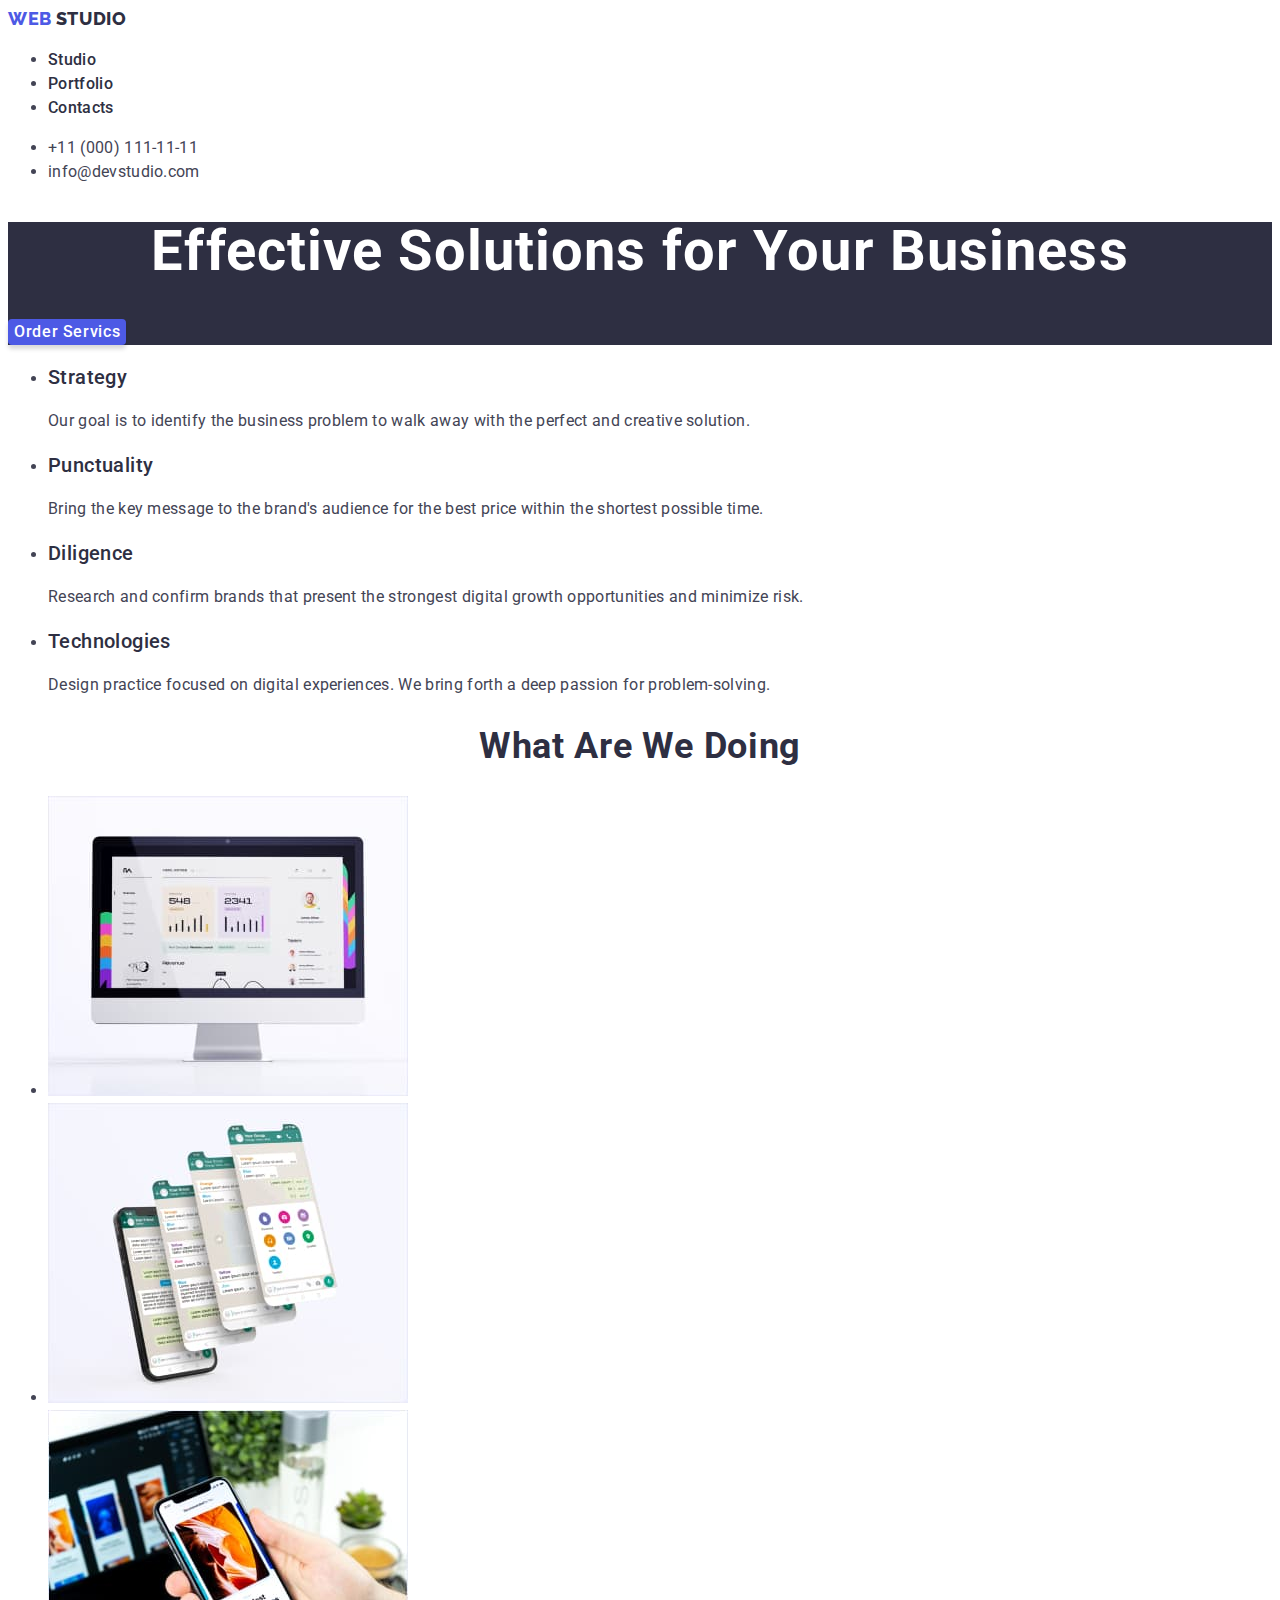
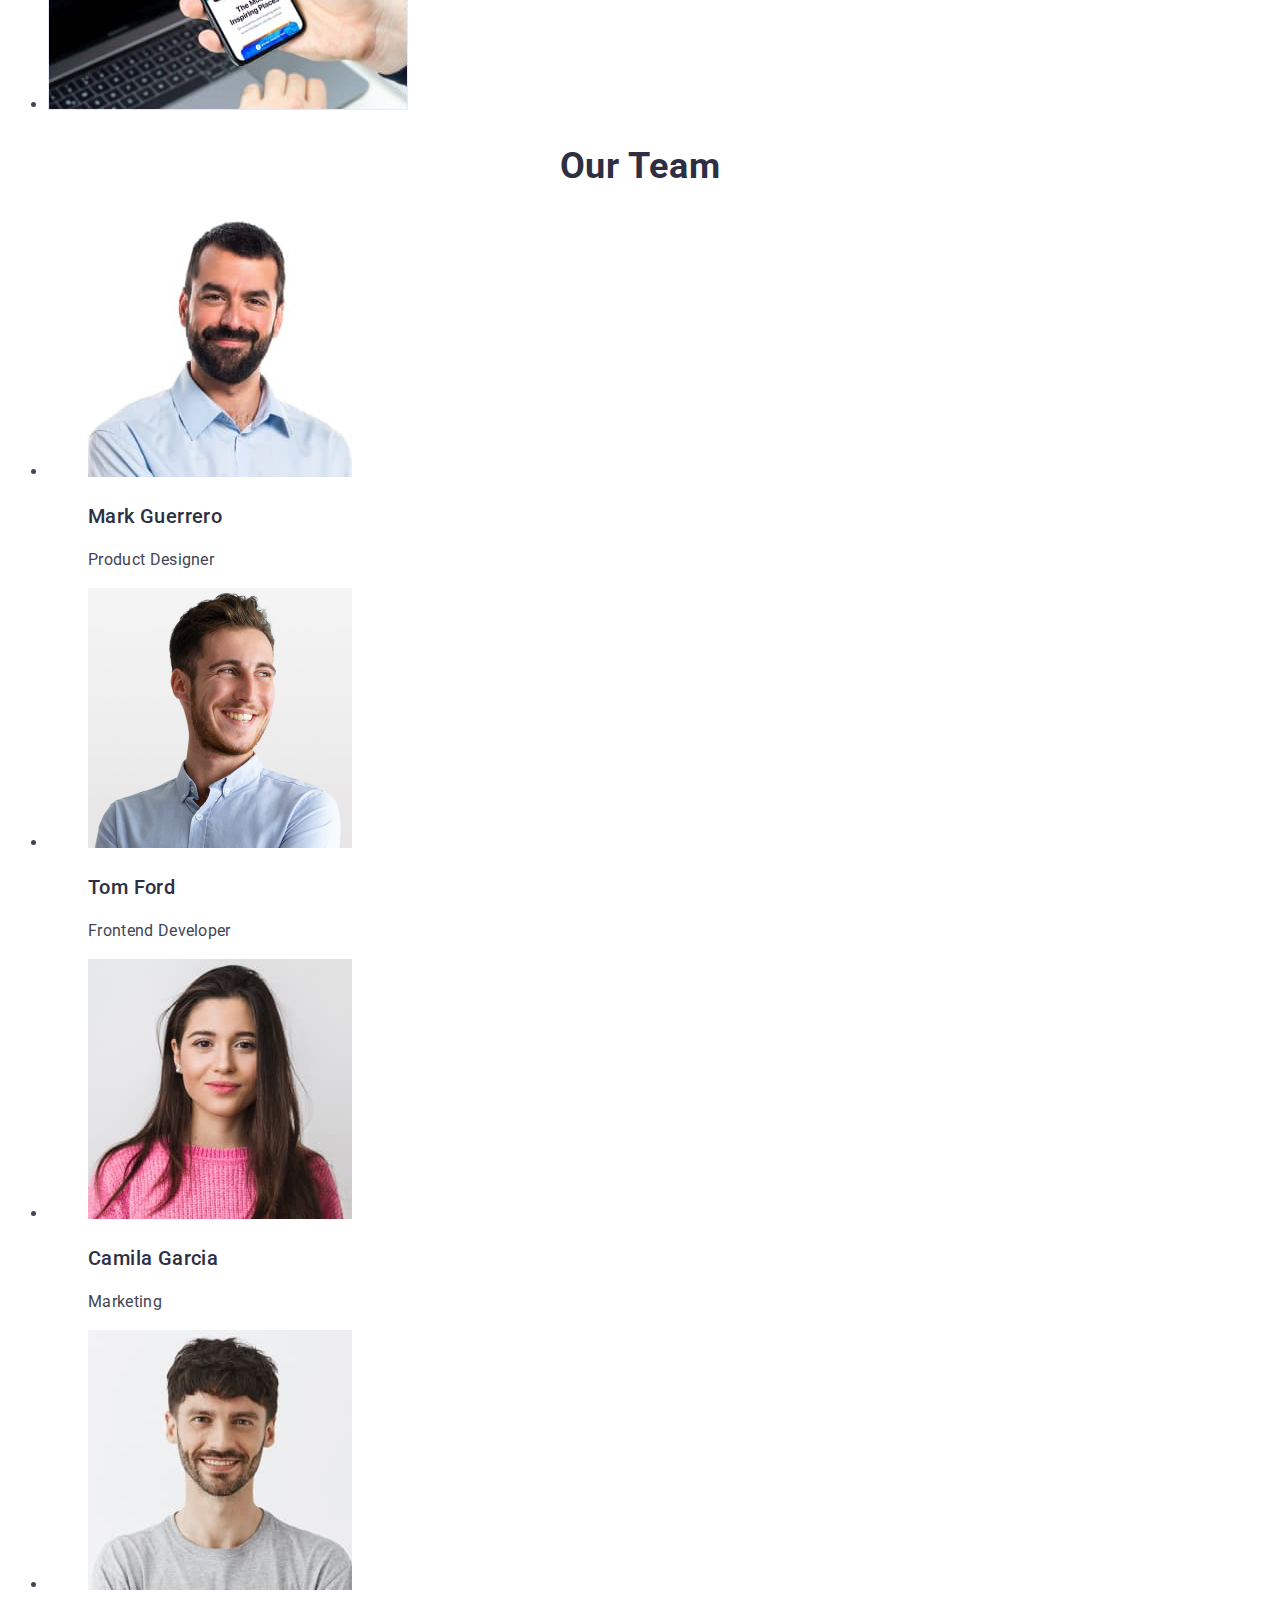
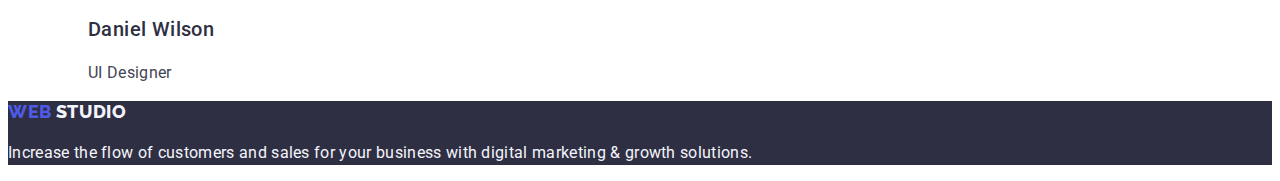
<file: index.html>
<!DOCTYPE html>
<html lang="en">

<head>
  <meta charset="UTF-8">
  <meta name="viewport" content="width=device-width, initial-scale=1.0">
  <link rel="stylesheet" type="text/css" href="./css/styles.css">
  <link rel="preconnect" href="https://fonts.googleapis.com">
  <link rel="preconnect" href="https://fonts.gstatic.com" crossorigin>
  <link href="https://fonts.googleapis.com/css2?family=Raleway:wght@800&family=Roboto:wght@400;500;700;900&display=swap"
    rel="stylesheet">
  <title>WebStudio</title>
</head>

<body>
  <header>
    <a href="https://webstudio.com" class="interactive"><span class="logo web">WEB</span>
      <span class="logo studio">STUDIO</span></a>
    <nav>
      <ul>
        <li><a href="./index.html" class="interactive navi">Studio</a></li>
        <li><a href="./portfolio.html" class="interactive navi">Portfolio</a></li>
        <li><a href="#.html" class="interactive navi">Contacts</a></li>
      </ul>
    </nav>
    <ul>
      <li><a href="tel:+110001111111" class="interactive contact">+11 (000) 111-11-11</a></li>
      <li><a href="mailto:info@devstudio.com" class="interactive contact">info@devstudio.com</a></li>
    </ul>
  </header>

  <main>
    <!--hero image-->
    <section class="dark-bg">
      <h1 class="header-one">Effective Solutions
        for Your Business</h1>
      <button type="button" class="button b-one">Order Servics</button>
    </section>
    <!--about us-->
    <section>
      <ul>
        <li>
          <h3 class="header-three">Strategy</h3>
          <p>Our goal is to identify the business
            problem to walk away with the perfect and creative solution.</p>
        </li>
        <li>
          <h3 class="header-three">Punctuality</h3>
          <p>Bring the key message to the brand's audience for the best price within the shortest possible time.</p>
        </li>
        <li>
          <h3 class="header-three">Diligence</h3>
          <p>Research and confirm brands that present the strongest digital growth opportunities and minimize risk.</p>
        </li>
        <li>
          <h3 class="header-three">Technologies</h3>
          <p>Design practice focused on digital experiences. We bring forth a deep passion for problem-solving.</p>
        </li>
      </ul>
    </section>
    <!--what are we doing-->
    <section>
      <h2 class="header-two">What Are We Doing</h2>
      <ul>
        <li>
          <img src="./images/mainpage/offer1.jpg" alt="computer with open webside" width="360" height="300">
        </li>
        <li>
          <img src="./images/mainpage/offer2.jpg" alt="phone with four different progressive screens" width="360"
            height="300">
        </li>
        <li>
          <img src="./images/mainpage/offer3.jpg" alt="computer and phone showing the same app running" width="360"
            height="300">
        </li>
      </ul>
    </section>
    <!--our team-->
    <section>
      <h2 class="header-two">Our Team</h2>
      <ul>
        <li>
          <figure>
            <img src="./images/mainpage/team1.jpg" alt="A smiling man who is a Product Designer in our company"
              width="264" height="260">
            <figcaption>
              <h3 class="header-three">Mark Guerrero</h3>
              <p>Product Designer</p>
            </figcaption>
          </figure>
        </li>
        <li>
          <figure>
            <img src="./images/mainpage/team2.jpg" alt="A smiling man who is a Frontend Developer in our company"
              width="264" height="260">
            <figcaption>
              <h3 class="header-three">Tom Ford</h3>
              <p>Frontend Developer</p>
            </figcaption>
          </figure>
        </li>
        <li>
          <figure>
            <img src="./images/mainpage/team3.jpg" alt="A smiling woman who is a Marketing specialist in our company"
              width="264" height="260">
            <figcaption>
              <h3 class="header-three">Camila Garcia</h3>
              <p>Marketing</p>
            </figcaption>
          </figure>
        </li>
        <li>
          <figure>
            <img src="./images/mainpage/team4.jpg" alt="A smiling man who is a UI Designer in our company" width="264"
              height="260">
            <figcaption>
              <h3 class="header-three">Daniel Wilson</h3>
              <p>UI Designer</p>
            </figcaption>
          </figure>
        </li>
      </ul>
    </section>
  </main>

  <footer class="dark-bg">
    <a href="https://webstudio.com" class="interactive"><span class="logo web">WEB</span>
      <span class="logo studio footer">STUDIO</span></a>
    <p>Increase the flow of customers and sales for your business with digital marketing & growth solutions.</p>
  </footer>

</body>

</html>
</file>
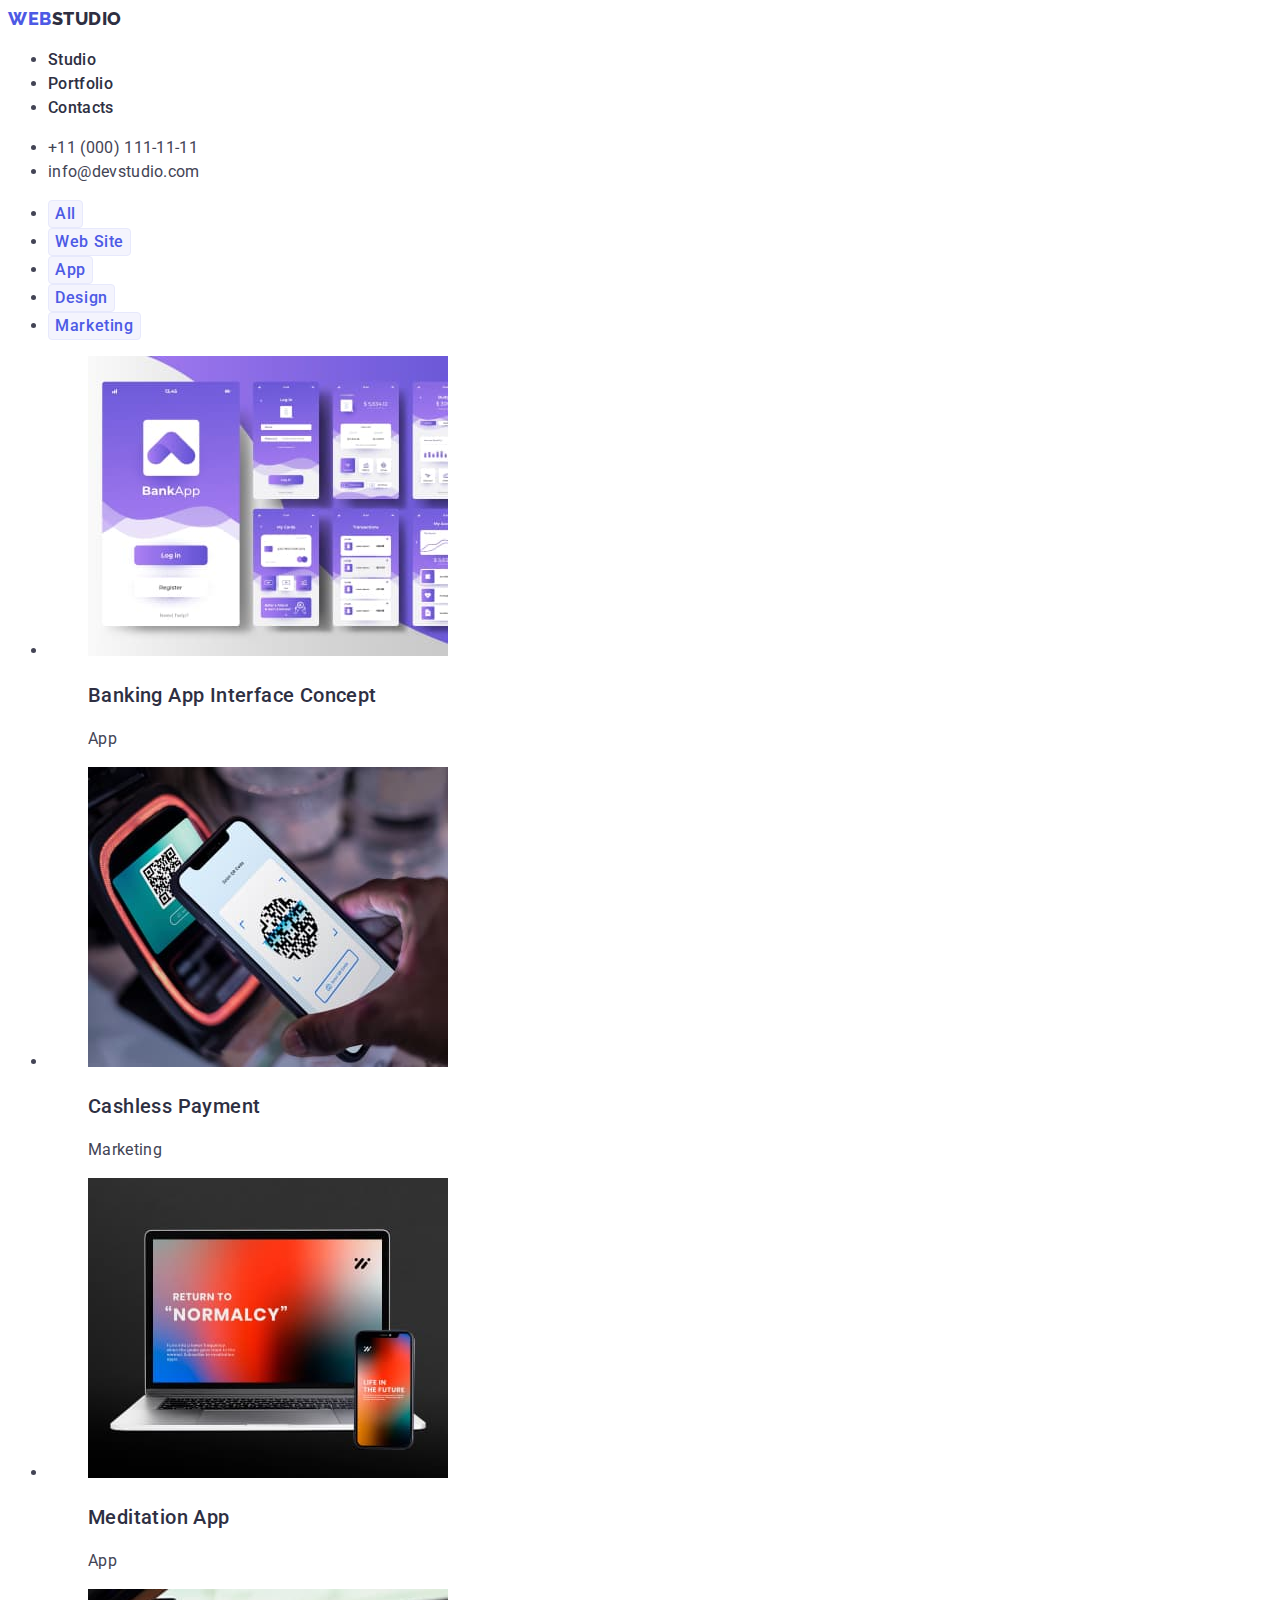
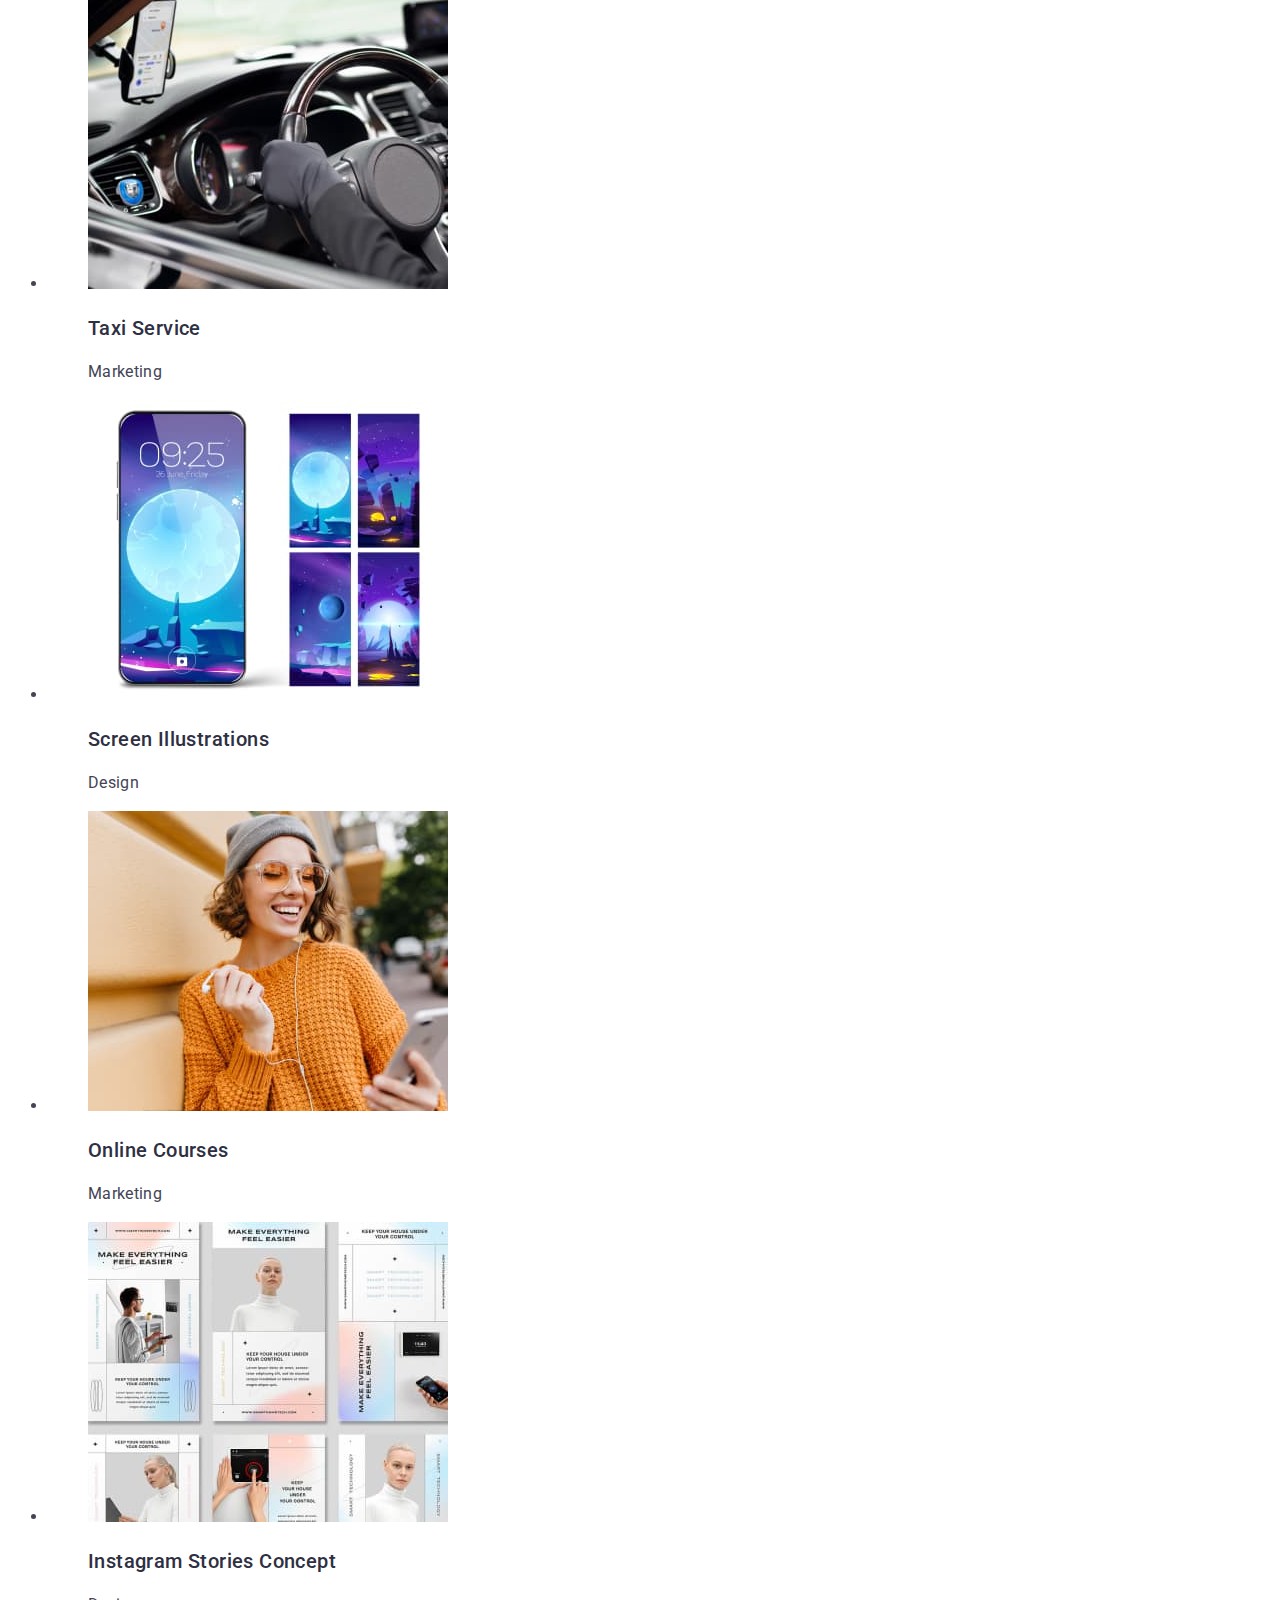
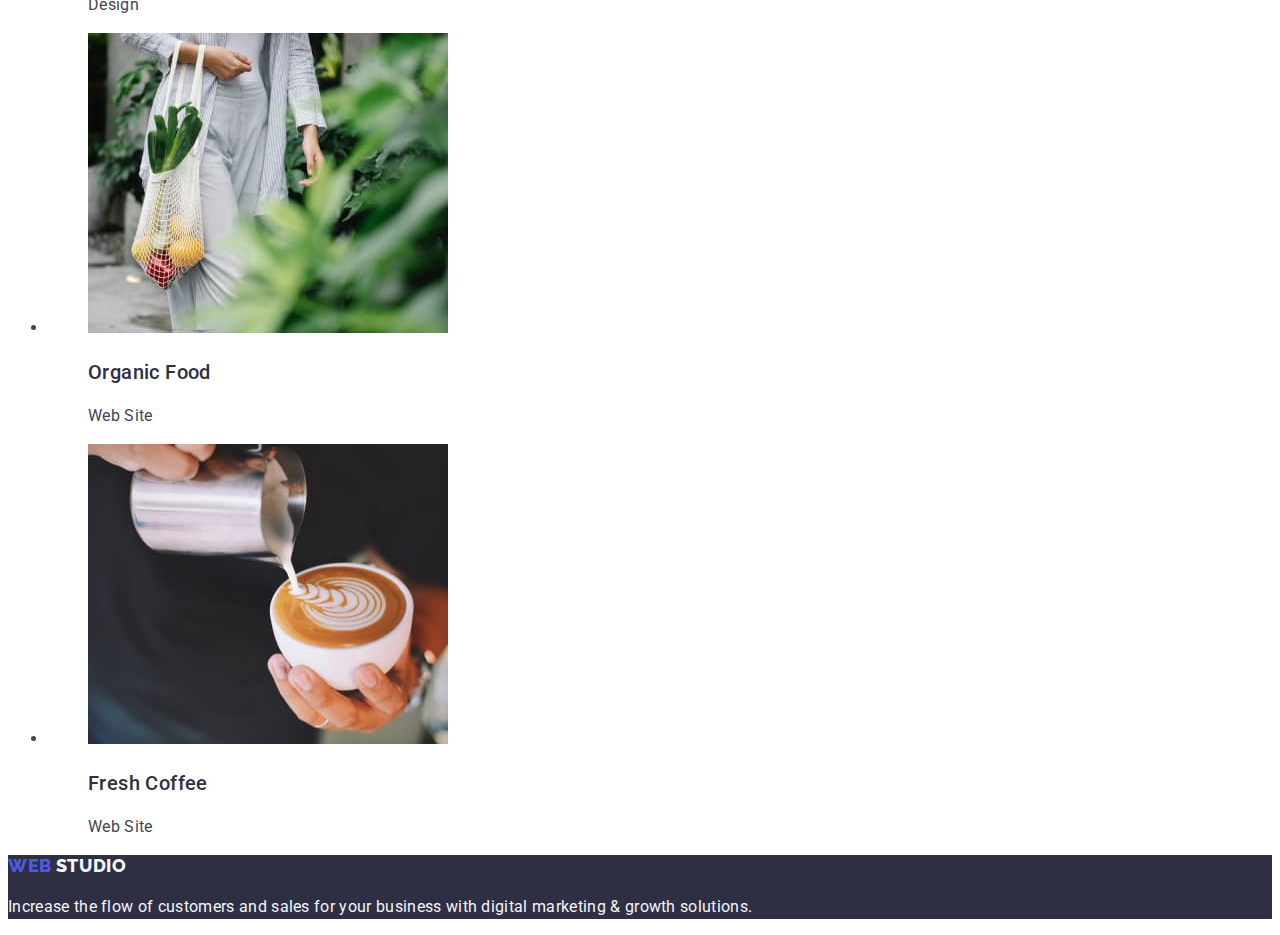
<file: portfolio.html>
<!DOCTYPE html>
<html lang="en">

<head>
  <meta charset="UTF-8">
  <meta name="viewport" content="width=device-width, initial-scale=1.0">
  <link rel="stylesheet" type="text/css" href="./css/styles.css">
  <link rel="preconnect" href="https://fonts.googleapis.com">
  <link rel="preconnect" href="https://fonts.gstatic.com" crossorigin>
  <link href="https://fonts.googleapis.com/css2?family=Raleway:wght@800&family=Roboto:wght@400;500;700;900&display=swap"
    rel="stylesheet">
  <title>WS-Portfolio</title>
</head>

<body>
  <header>
    <a href="https://webstudio.com" class="interactive"><span class="logo web">WEB</span><span
        class="logo studio">STUDIO</span></a>
    <nav>
      <ul>
        <li><a href="./index.html" class="interactive navi">Studio</a></li>
        <li><a href="./portfolio.html" class="interactive navi">Portfolio</a></li>
        <li><a href="#.html" class="interactive navi">Contacts</a></li>
      </ul>
    </nav>
    <ul>
      <li><a href="tel:+110001111111" class="interactive contact">+11 (000) 111-11-11</a></li>
      <li><a href="mailto:info@devstudio.com" class="interactive contact">info@devstudio.com</a></li>
    </ul>
  </header>
  <main>
    <ul>
      <li><button type="button" class="button b-two">All</button></li>
      <li><button type="button" class="button b-two">Web Site</button></li>
      <li><button type="button" class="button b-two">App</button></li>
      <li><button type="button" class="button b-two">Design</button></li>
      <li><button type="button" class="button b-two">Marketing</button></li>
    </ul>
    <!--row1-->
    <ul>
      <li>
        <figure>
          <img src="./images/portfolio/row1img1.jpg" alt="a few shots from the phone screen with the app" width="360"
            height="300">
          <figcaption>
            <p class="header-three">Banking App Interface Concept</p>
            <p>App</p>
          </figcaption>
        </figure>
      </li>
      <li>
        <figure>
          <img src="./images/portfolio/row1img2.jpg" alt="phone scanning the QR code" width="360" height="300">
          <figcaption>
            <p class="header-three">Cashless Payment</p>
            <p>Marketing</p>
          </figcaption>
        </figure>
      </li>
      <li>
        <figure>
          <img src="./images/portfolio/row1img3.jpg" alt="computer and phone open on the same page" width="360"
            height="300">
          <figcaption>
            <p class="header-three">Meditation App</p>
            <p>App</p>
          </figcaption>
        </figure>
      </li>
      <!--row2-->
      <li>
        <figure>
          <img src="./images/portfolio/row2img1.jpg" alt="driver using phone navigation" width="360" height="300">
          <figcaption>
            <p class="header-three">Taxi Service</p>
            <p>Marketing</p>
          </figcaption>
        </figure>
      </li>
      <li>
        <figure>
          <img src="./images/portfolio/row2img2.jpg" alt="several screenshots with different screensavers" width="360"
            height="300">
          <figcaption>
            <p class="header-three">Screen Illustrations</p>
            <p>Design</p>
          </figcaption>
        </figure>
      </li>
      <li>
        <figure>
          <img src="./images/portfolio/row2img3.jpg" alt="joyful girl listening to music from the phone" width="360"
            height="300">
          <figcaption>
            <p class="header-three">Online Courses</p>
            <p>Marketing</p>
          </figcaption>
        </figure>
      </li>
      <!--row3-->
      <li>
        <figure>
          <img src="./images/portfolio/row3img1.jpg"
            alt="screens showing how to make everything easier in the application" width="360" height="300">
          <figcaption>
            <p class="header-three">Instagram Stories Concept</p>
            <p>Design</p>
          </figcaption>
        </figure>
      </li>
      <li>
        <figure>
          <img src="./images/portfolio/row3img2.jpg" alt="woman returns from shopping for healthy food" width="360"
            height="300">
          <figcaption>
            <p class="header-three">Organic Food</p>
            <p>Web Site</p>
          </figcaption>
        </figure>
      </li>
      <li>
        <figure>
          <img src="./images/portfolio/row3img3.jpg" alt="ballista makes decorative foam in coffee" width="360"
            height="300">
          <figcaption>
            <p class="header-three">Fresh Coffee</p>
            <p>Web Site</p>
          </figcaption>
        </figure>
      </li>
    </ul>
  </main>
  <footer class="dark-bg">
    <a href="https://webstudio.com" class="interactive"><span class="logo web">WEB</span>
      <span class="logo studio footer">STUDIO</span></a>
    <p>Increase the flow of customers and sales for your business with digital marketing & growth solutions.</p>
  </footer>
</body>

</html>
</file>
<file: css/styles.css>
:root {
	--iris: #4d5ae5;
	--ocean: #404bbf;
	--navyblue: #2e2f42;
	--green: #31d0aa;
	--slate: #434455;
	--lightslate: #8e8f99;
	--cornflower: #e7e9fc;
	--cloud: #f4f4fd;
	--navybluemodal: #2e2f42;
	--grey: #2e2f42;
	--white: #ffffff;
	--dairy: #fcfcfc;
	--activehover: #000000;
}
body {
	font-family: "Roboto", sans-serif;
	color: var(--slate);
	line-height: 1.5;
	letter-spacing: 0.02em;
}
.logo {
	font-family: "Raleway", sans-serif;
	font-size: 18px;
	font-weight: 800;
	line-height: 1.17;
	letter-spacing: 0.03em;
	text-align: left;
}
.web {
	color: var(--iris);
}
.studio {
	color: var(--navyblue);
}
.navi {
	font-weight: 500;
	text-align: left;
	color: var(--navyblue);
}
.contact {
	color: var(--slate);
}
.interactive {
	text-decoration: none;
}
.interactive:hover {
	color: var(--ocean);
	text-decoration-line: underline;
	border-radius: 2px;
}
.interactive:focus {
	color: var(--activehover);
}
.header-one {
	font-size: 56px;
	font-weight: 700;
	line-height: 1.07;
	letter-spacing: 0.02em;
	text-align: center;
	color: var(--white);
}
.dark-bg {
	background-color: var(--navyblue);
	color: var(--cloud);
}
.button {
	font-family: "Roboto", sans-serif;
	font-weight: 500;
	font-size: 16px;
	letter-spacing: 0.04em;
	border-radius: 4px;
	border: none;
	line-height: 1.5;
}
.button:hover {
	cursor: pointer;
}
.b-one {
	text-align: left;
	color: var(--white);
	background-color: var(--iris);
	box-shadow: 0px 4px 4px 0px rgba(0, 0, 0, 0.15);
	border: none;
}
.b-one:hover,
.b-one:focus {
	background-color: var(--ocean);
	box-shadow: 0px 4px 4px 0px rgba(0, 0, 0, 0.15);
}
.header-three {
	font-size: 20px;
	font-weight: 500;
	line-height: 1.2;
	letter-spacing: 0.02em;
	text-align: left;
	color: var(--navyblue);
}
.header-two {
	font-size: 36px;
	font-weight: 700;
	line-height: 1.1;
	letter-spacing: 0.02em;
	text-align: center;
	color: var(--navyblue);
}
.footer {
	color: var(--cloud);
}
.b-two {
	text-align: center;
	background-color: var(--cloud);
	color: var(--iris);
	border: 1px solid var(--cornflower);
}
.b-two:hover,
.b-two:focus {
	color: var(--white);
	background-color: var(--ocean);
	box-shadow: 0px 2px 2px 0px rgba(0, 0, 0, 0.12),
		0px 2px 1px 0px rgba(0, 0, 0, 0.08), 0px 3px 1px 0px rgba(0, 0, 0, 0.1);
}
</file>
